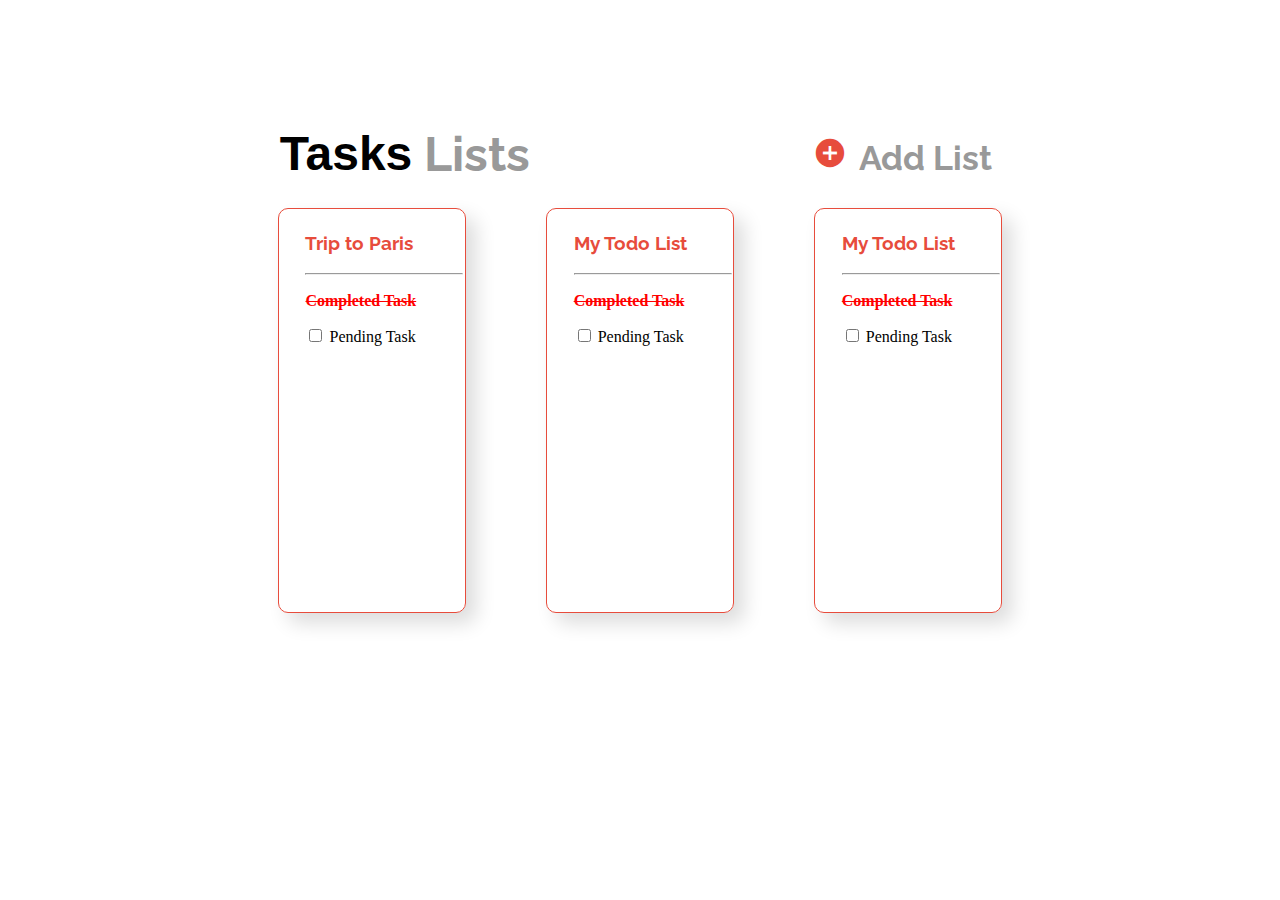
<file: index.html>
<!DOCTYPE html>
<html lang="en">
<head>
    <meta charset="UTF-8">
    <meta http-equiv="X-UA-Compatible" content="IE=edge">
    <meta name="viewport" content="width=device-width, initial-scale=1.0">
    <link rel="stylesheet" href="./index.css">
    <link href="https://fonts.googleapis.com/icon?family=Material+Icons" rel="stylesheet">
    <link href="https://fonts.googleapis.com/css2?family=Raleway:wght@100&display=swap" rel="stylesheet">
    <link rel="icon" href="./icons.png">
    <title>To-Do List</title>
</head>
<body>
    <div class="container">
        <div class="heading">
            <div class="tasklist">
                <b id="task">Tasks</b> &nbsp;
                <div id="list"><b>Lists</b></div>
            </div>
           <div id="icon-text">
                <a href="./index2.html" target="_blank" style="text-decoration: none;"> 
                    <i class="material-icons add" > add_circle</i> 
                    <span class="text"><b>Add List</b> </span>
                </a>
            </div>
        </div>
    </div>
    <div class="container2">
        <div class="paris1">
            <a href="./index3.html" target="_blank" style="text-decoration: none;">
                <h3>Trip to Paris</h3>
            </a>
            <hr style="width:117.5%;;margin-right:0;">
            <p><strike>Completed Task</strike></p> 
            <p style="color: black;font-family: 'Times New Roman', Times, serif;"><input type="checkbox">  Pending Task</p> <br>
            <br>
        </div>
        <div class="paris2">
            <h3>My Todo List</h3>
            <hr style="width:117.5%;margin-right:0;">
            <p><strike>Completed Task</strike></p>
            <p style="color: black;;font-family: 'Times New Roman', Times, serif;"><input type="checkbox">  Pending Task</p> <br>
            <br>
        </div>
        <div class="paris3">
            <h3>My Todo List</h3>
            <hr style="width:117.5%;margin-right:0;">
            <p><strike>Completed Task</strike></p>
            <p style="color: black;;font-family: 'Times New Roman', Times, serif;"><input type="checkbox">  Pending Task</p> <br>
            <br>
        </div>
    </div>        
</body>
</html>
</file>
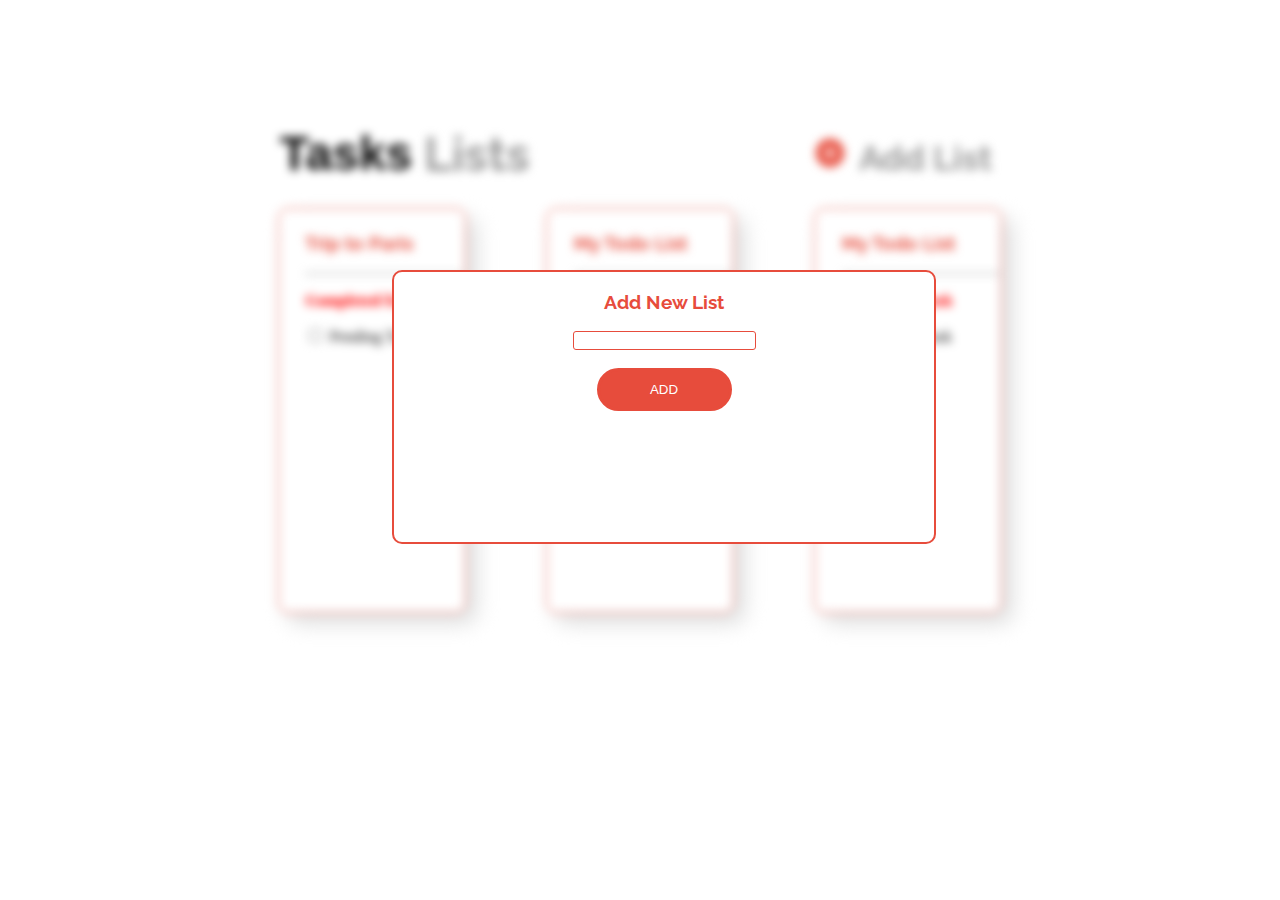
<file: index2.html>
<!DOCTYPE html>
<html lang="en">
<head>
    <meta charset="UTF-8">
    <meta http-equiv="X-UA-Compatible" content="IE=edge">
    <meta name="viewport" content="width=device-width, initial-scale=1.0">
    <link rel="stylesheet" href="./index2.css">
    <link href="https://fonts.googleapis.com/icon?family=Material+Icons" rel="stylesheet">
    <link href="https://fonts.googleapis.com/css2?family=Raleway:wght@100&display=swap" rel="stylesheet">
    <link rel="icon" href="./icons.png">
    <title>To-Do List</title>
</head>
<body>
    <div class="blur-bg">
        <div class="container">
            <div class="heading">
                <div class="tasklist">
                    <b id="task">Tasks</b> &nbsp;
                    <div id="list"><b>Lists</b></div>
                </div>
               <div id="icon-text">
                    <a href="/index2.html" target="_blank" style="text-decoration: none;"> 
                        <i class="material-icons add" > add_circle</i> 
                        <span class="text"><b>Add List</b> </span>
                    </a>
                </div>
            </div>
        </div>
        <div class="container2">
            <div class="paris1">
                <h3>Trip to Paris</h3>
                <hr style="width:117.5%;;margin-right:0;">
                <p><strike>Completed Task</strike></p> 
                <p style="color: black;font-family: 'Times New Roman', Times, serif;"><input type="checkbox">  Pending Task</p> <br>
                <br>
            </div>
            <div class="paris2">
                <h3>My Todo List</h3>
                <hr style="width:117.5%;margin-right:0;">
                <p><strike>Completed Task</strike></p>
                <p style="color: black;;font-family: 'Times New Roman', Times, serif;"><input type="checkbox">  Pending Task</p> <br>
                <br>
            </div>
            <div class="paris3">
                <h3>My Todo List</h3>
                <hr style="width:117.5%;margin-right:0;">
                <p><strike>Completed Task</strike></p>
                <p style="color: black;;font-family: 'Times New Roman', Times, serif;"><input type="checkbox">  Pending Task</p> <br>
                <br>
            </div>
        </div>
    </div>

    <!-- <center> -->
        <div class="addpop">
            <div class="content">
                <h3>Add New List</h3>
                <input type="text" style="border: #E74C3C 0.5px solid;border-radius: 3px;"> <br>
                <br>
                <a href="./index.html">
                    <button type="add">
                        ADD
                    </button>
                </a>
               
            </div>
           
    <!-- </center>   -->
    </div>
</body>
</html>
</file>
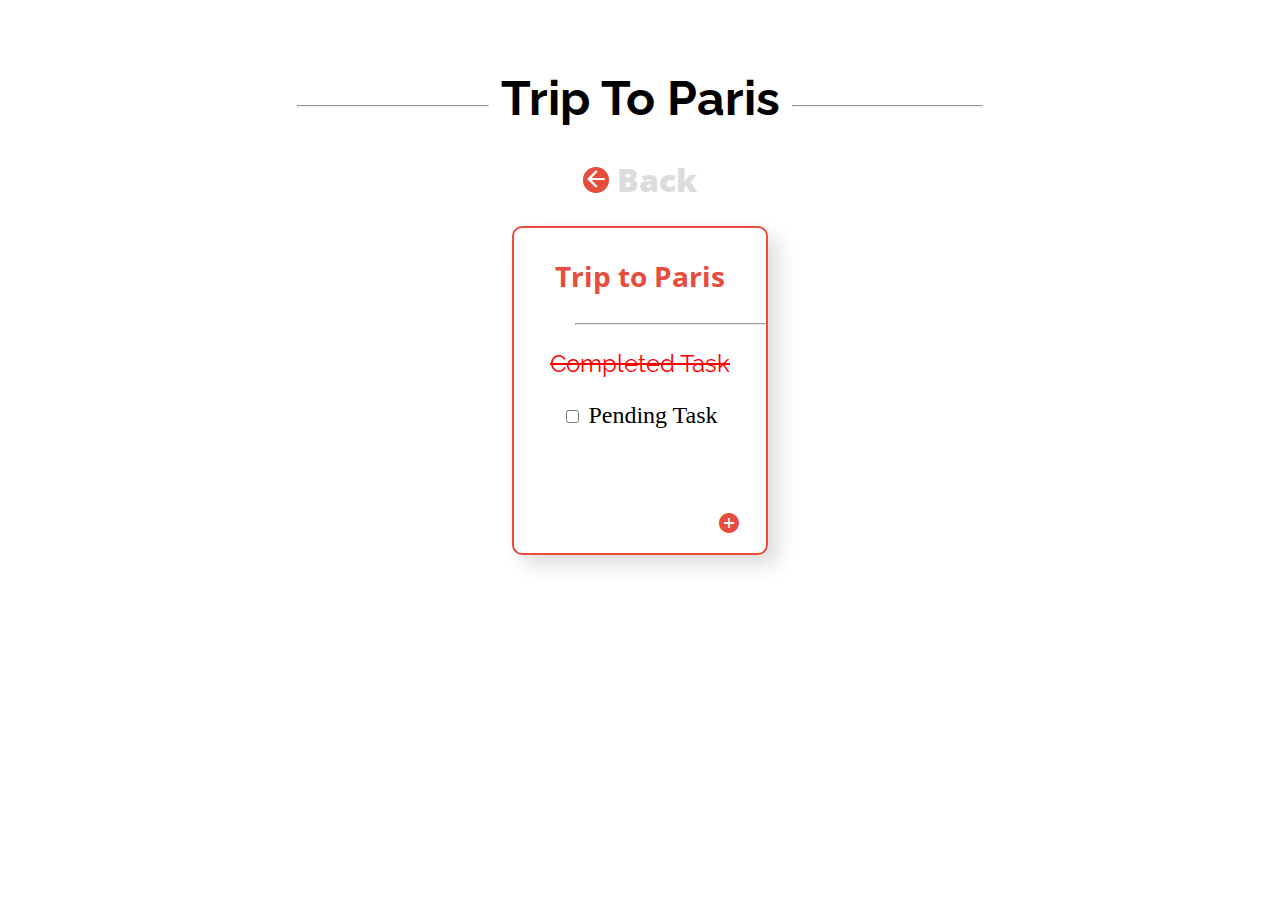
<file: index3.html>
<!DOCTYPE html>
<html lang="en">
<head>
    <meta charset="UTF-8">
    <meta http-equiv="X-UA-Compatible" content="IE=edge">
    <meta name="viewport" content="width=device-width, initial-scale=1.0">
    <link href="https://fonts.googleapis.com/icon?family=Material+Icons" rel="stylesheet">
    <link href="https://fonts.googleapis.com/css2?family=Raleway:wght@800&display=swap" rel="stylesheet">
    <link href="https://fonts.googleapis.com/css2?family=Open+Sans:wght@300&display=swap" rel="stylesheet">
    <link rel="icon" href="./icons.png">
    <link rel="stylesheet" href="./index3.css">
    <title>To-Do List</title>
</head>
<body>
    <center>
        <div class="grid-container">
            <div class="item1">
                <hr> &nbsp;
                <h1> <span> Trip To Paris</span> </h1> &nbsp;
                <hr>
            </div>
            <div class="item2">
                <a href="./index1.html" style="text-decoration: none;">
                    <span>
                        <i class="material-icons">
                            arrow_back</i>
                    </span> <b style="color: #DCDCDC;">Back</b>
                </a>
            </div>
            <div class="item3">
                <h3>Trip to Paris</h3>
                <hr style="width:75%;;margin-right:0;">
                <p><strike>Completed Task</strike></p> 
                <p style="color: black;font-family: 'Times New Roman', Times, serif;"><input type="checkbox">  Pending Task</p> <br>
                <br>
                <span>
                    <a href="./index4.html">
                        <i class="material-icons add " > add_circle</i> 
                    </a>
                    
                </span>
            </div>

        </div>
        
    
   
    </center>
</body>
</html>
</file>
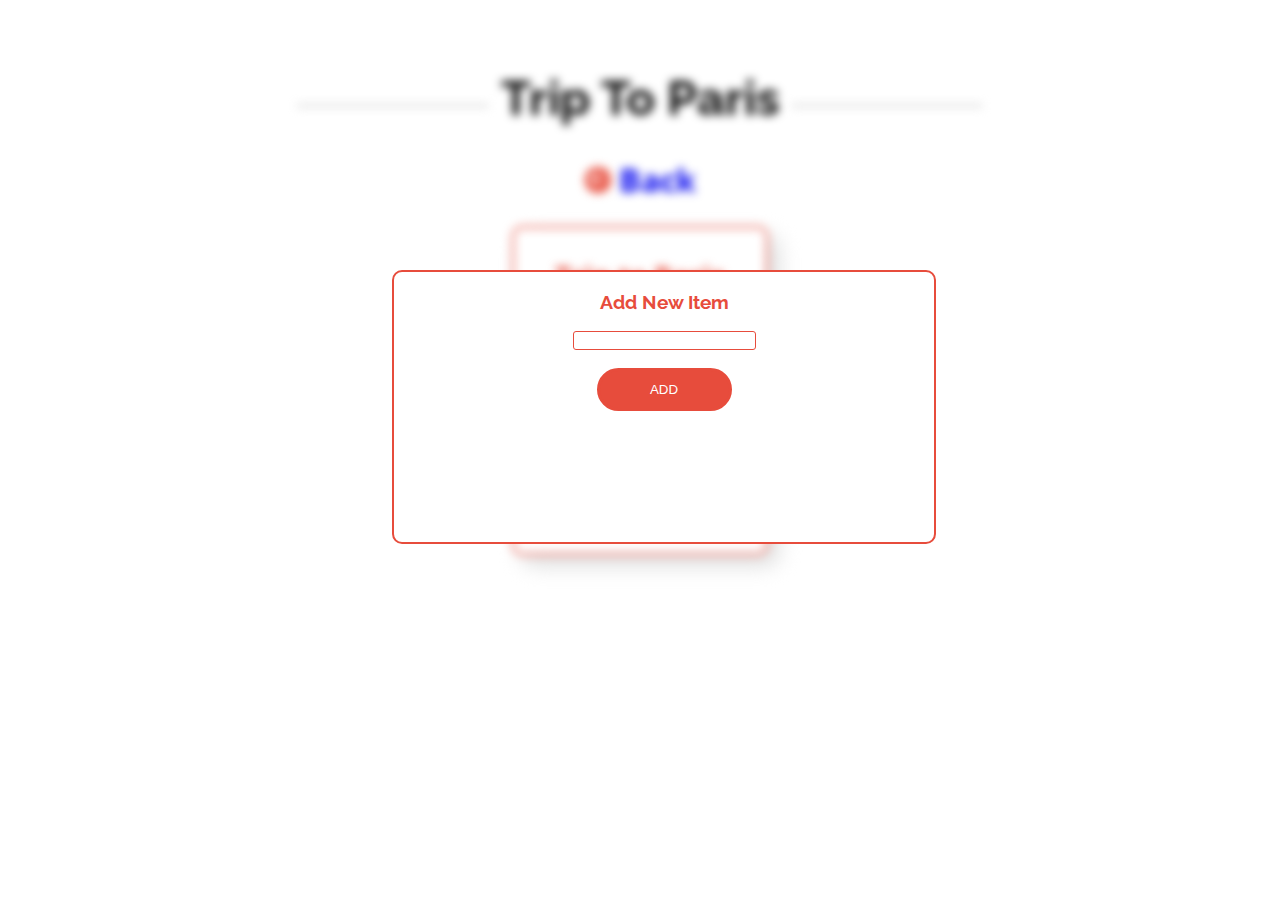
<file: index4.html>
<!DOCTYPE html>
<html lang="en">
<head>
    <meta charset="UTF-8">
    <meta http-equiv="X-UA-Compatible" content="IE=edge">
    <meta name="viewport" content="width=device-width, initial-scale=1.0">
    <link href="https://fonts.googleapis.com/icon?family=Material+Icons" rel="stylesheet">
    <link href="https://fonts.googleapis.com/css2?family=Raleway:wght@800&display=swap" rel="stylesheet">
    <link href="https://fonts.googleapis.com/css2?family=Open+Sans:wght@300&display=swap" rel="stylesheet">
    <link rel="icon" href="./icons.png">
    <link rel="stylesheet" href="./index4.css">
    <title>To-Do List</title>
</head>
<body>
    <div class="blurbg" style="filter: blur(5px);">
        <center>
            <div class="grid-container">
                <div class="item1">
                    <hr> &nbsp;
                    <h1> <span> Trip To Paris</span> </h1> &nbsp;
                    <hr>
                </div>
                <div class="item2">
                    <a href="./index1.html" style="text-decoration: none;">
                        <span>
                            <i class="material-icons">
                                arrow_back</i>
                        </span> Back
                    </a>
                </div>
                <div class="item3">
                    <h3>Trip to Paris</h3>
                    <hr style="width:75%;;margin-right:0;">
                    <p><strike>Completed Task</strike></p> 
                    <p style="color: black;font-family: 'Times New Roman', Times, serif;"><input type="checkbox">  Pending Task</p> <br>
                    <br>
                    <span>
                        <i class="material-icons add " > add_circle</i> 
                    </span>
                </div>
            </div>   
        </center>
    </div>

    <div class="addpop">
        <div class="content">
            <h3>Add New Item</h3>
            <input type="text" style="border: #E74C3C 0.5px solid;border-radius: 3px;"> <br>
            <br>
            <a href="./index3.html">
                <button type="add">
                    ADD
                </button>                
            </a>
        </div>
    </div>
    
</body>
</html>
</file>
<file: index.css>
.container{
    /* background-color: blue; */
    width: 57%;
    font-size: 300%;
    display: block;
    margin-left: auto;
    margin-right: auto;
    margin-top: 10%;
}
.heading{
    display: grid;
    grid-template-columns: auto auto;
    grid-template-rows: auto;
    gap: 38%;
}

.tasklist{
    display: inline-flex;
}
.tasklist #task{
    font-family: Arial, Helvetica, sans-serif;
}
.tasklist #list , .text{
    font-family: 'Raleway', sans-serif;
    color: #999999; 
}
.text{
    font-size: 70%;
}
.material-icons.add{
    font-size: 70%;
    color: #E74C3C;
}
.icon-text{
    margin-right: 0%;
}
.container2{
    display: flex;
    /* background-color: cadetblue; */
    width:70%;
    height:45vh;
    margin-left: auto;
    margin-right: auto;
    margin-top: 2%;
    justify-content: space-evenly;
}
.paris1 ,.paris2 ,.paris3{
    border:#E74C3C 1.9px solid;
    border-radius: 10px;
    padding: 0.5% 3% 3% 3%;
    width: 15%;
    font-family: 'Raleway', sans-serif;
    box-shadow: 10px 10px 20px #DCDCDC;
}
h3{
    color:#E74C3C
}
strike{
    color: #FF0000;
    font-weight: bolder;
    font-family: 'Times New Roman', Times, serif;
}
</file>
<file: index2.css>
.container{
    /* background-color: blue; */
    width: 57%;
    font-size: 300%;
    display: block;
    margin-left: auto;
    margin-right: auto;
    margin-top: 10%;
}
.heading{
    display: grid;
    grid-template-columns: auto auto;
    grid-template-rows: auto;
    gap: 38%;
}

.tasklist{
    display: inline-flex;
}
.tasklist #task{
    font-family: Arial, Helvetica, sans-serif;
}
.tasklist #list , .text{
    font-family: 'Raleway', sans-serif;
    color: #999999; 
}
.text{
    font-size: 70%;
}
.material-icons.add{
    font-size: 70%;
    color: #E74C3C;
}
.icon-text{
    margin-right: 0%;
}
.container2{
    display: flex;
    /* background-color: cadetblue; */
    width:70%;
    height:45vh;
    margin-left: auto;
    margin-right: auto;
    margin-top: 2%;
    justify-content: space-evenly;
}
.paris1 ,.paris2 ,.paris3{
    border:#E74C3C 1.9px solid;
    border-radius: 10px;
    padding: 0.5% 3% 3% 3%;
    width: 15%;
    font-family: 'Raleway', sans-serif;
    box-shadow: 10px 10px 20px #DCDCDC;
}
h3{
    color:#E74C3C
}
strike{
    color: #FF0000;
    font-weight: bolder;
    font-family: 'Times New Roman', Times, serif;
}
 
/* for add list popup */

.blur-bg{
    filter:blur(5px);
    position: relative;
    z-index: 0;
}
.addpop{
    position: fixed;
    top: 30%;
    z-index: 1;
    border: #E74C3C 2px solid;
    border-radius:10px;
    width: 60vh;
    height: 30vh;
    text-align: center;
    background-color: white;
    margin-left: 30%;
}
.addpop button{
    border: solid #E74C3C ;
    background-color: #E74C3C;
    border-radius: 30px;
    padding: 2%;
    color: white;
    width: 25%;
}
.addpop h3{
    font-family: 'Raleway', sans-serif; ;

}
</file>
<file: index3.css>
.grid-container{
    display: grid;
    grid-template-columns: auto;
    grid-template-rows: auto auto auto ;
    margin-top: 3%;
    gap: 0%;
}
.item1 h1{
    display: inline-block;
    text-align: center;
    position: relative;
    font-family: 'Raleway', sans-serif;
    font-weight: bolder;
    font-size: 300%;
}
.item1 hr{
    display: inline-block;
    text-align: center;
    width: 15%;
    position:relative;
}
.item2{
    font-size: 200%;
    color: #DCDCDC;
    font-family: 'Open Sans', sans-serif;
    font-weight: bold;
}
.item2 .icontext{
    margin-top: 2%;
}
.item2 .material-icons{
    color: white;
    background-color: #E74C3C;
    border-radius: 50%;
    font-size: 80%;
}
.item3{
    border:#E74C3C 2px solid;
    border-radius: 10px;
    width: 20%;
    height:95%;
    font-family: 'Raleway', sans-serif;
    box-shadow: 10px 10px 20px #DCDCDC;
    margin-right: auto;
    margin-left: auto;
    margin-top: 2%;
    font-size: 150%;
  
}
.item3 h3{
    color: #E74C3C;
    font-family: 'Open Sans', sans-serif;
}
.item3 strike{
    color: red;
}
.item3 span{
    float: right;
    margin-right: 10%;
}
.material-icons.add{
    color: #E74C3C;
}
</file>
<file: index4.css>
.grid-container{
    display: grid;
    grid-template-columns: auto;
    grid-template-rows: auto auto auto ;
    margin-top: 3%;
    gap: 0%;
}
.item1 h1{
    display: inline-block;
    text-align: center;
    position: relative;
    font-family: 'Raleway', sans-serif;
    font-weight: bolder;
    font-size: 300%;
}
.item1 hr{
    display: inline-block;
    text-align: center;
    width: 15%;
    position:relative;
}
.item2{
    font-size: 200%;
    color: #DCDCDC;
    font-family: 'Open Sans', sans-serif;
    font-weight: bold;
}
.item2 .icontext{
    margin-top: 2%;
}
.item2 .material-icons{
    color: white;
    background-color: #E74C3C;
    border-radius: 50%;
    font-size: 80%;
}
.item3{
    border:#E74C3C 2px solid;
    border-radius: 10px;
    width: 20%;
    height:95%;
    font-family: 'Raleway', sans-serif;
    box-shadow: 10px 10px 20px #DCDCDC;
    margin-right: auto;
    margin-left: auto;
    margin-top: 2%;
    font-size: 150%;
  
}
.item3 h3{
    color: #E74C3C;
    font-family: 'Open Sans', sans-serif;
}
.item3 strike{
    color: red;
}
.item3 span{
    float: right;
    margin-right: 10%;
}
.material-icons.add{
    color: #E74C3C;
}

/* for addpop  */

.blur-bg{
    position: relative;
    z-index: -1;
}
.addpop{
    position: fixed;
    top: 30%;
    z-index:1;
    border: #E74C3C 2px solid;
    border-radius:10px;
    width: 60vh;
    height: 30vh;
    text-align: center;
    background-color: white;
    margin-left: 30%;
}
.addpop button{
    border: solid #E74C3C ;
    background-color: #E74C3C;
    border-radius: 30px;
    padding: 2%;
    color: white;
    width: 25%;
}
.addpop h3{
    font-family: 'Raleway', sans-serif; 
    color: #E74C3C;
}
</file>
